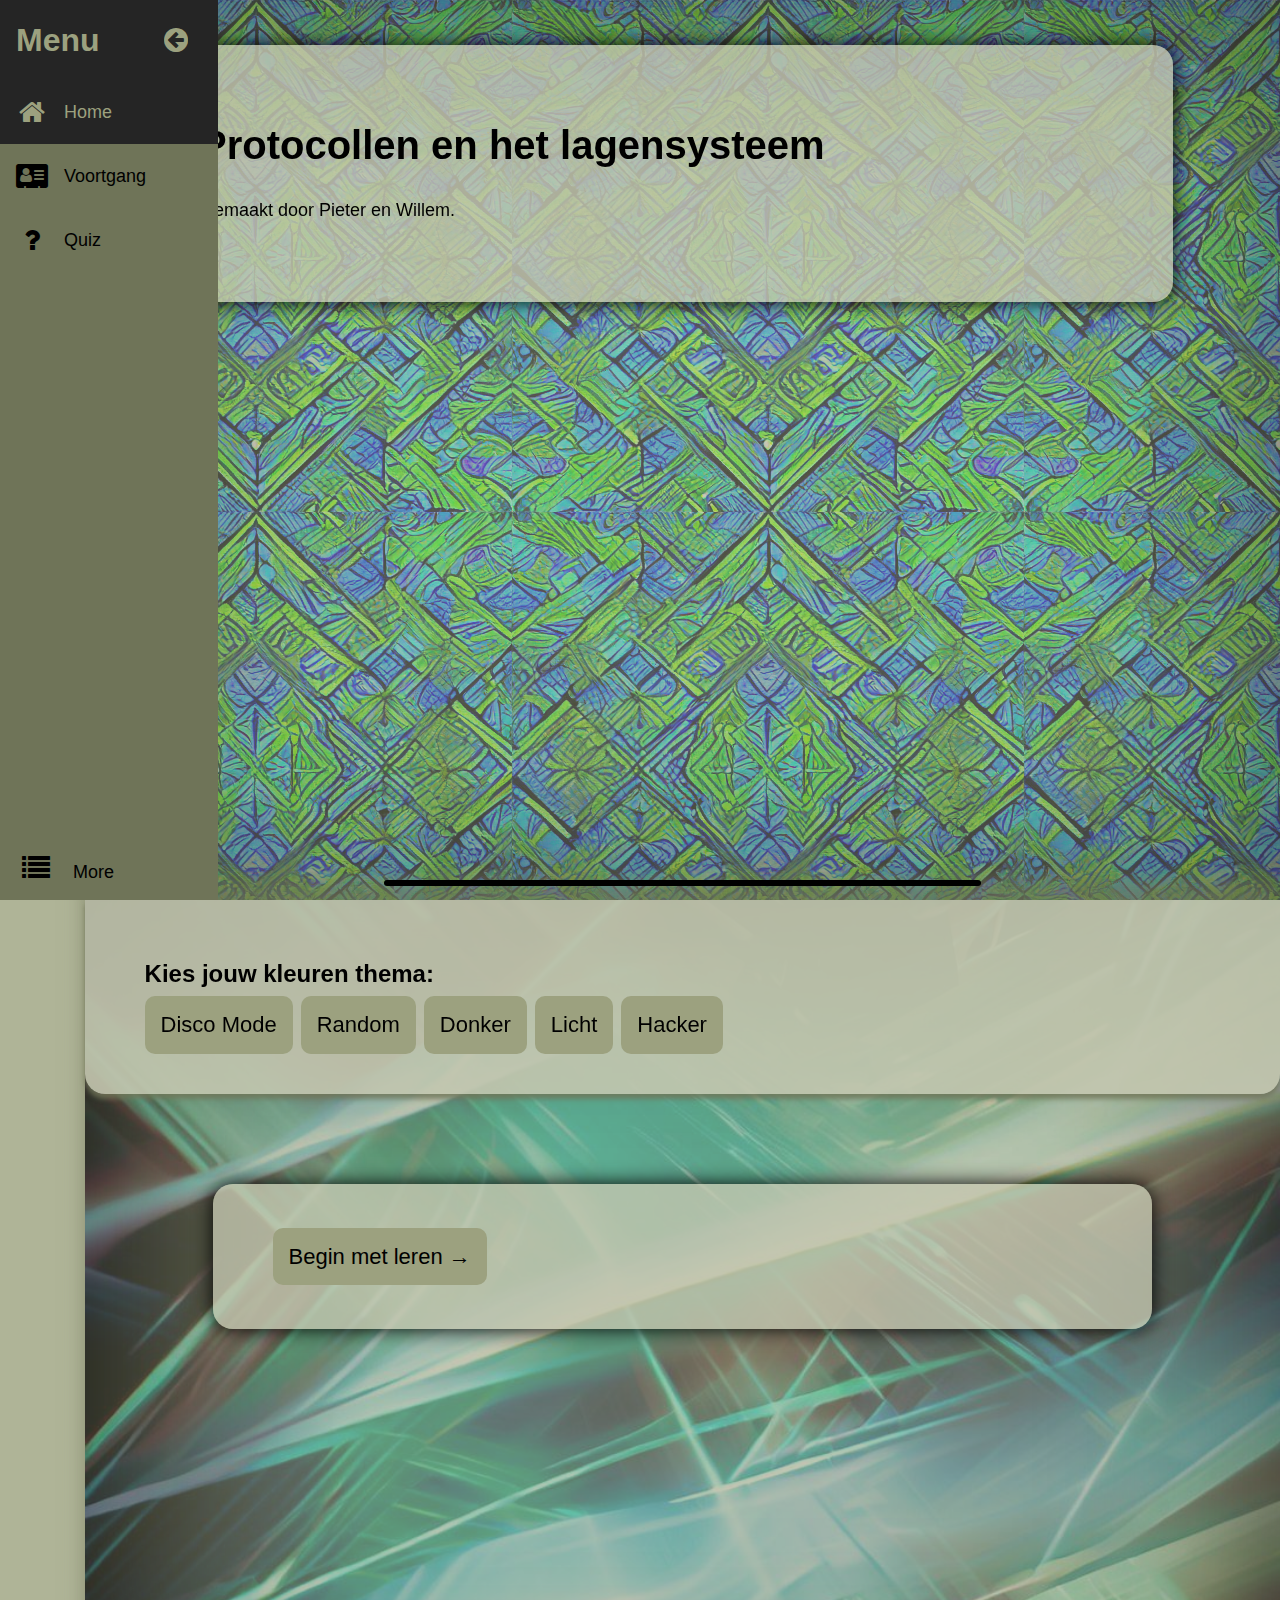
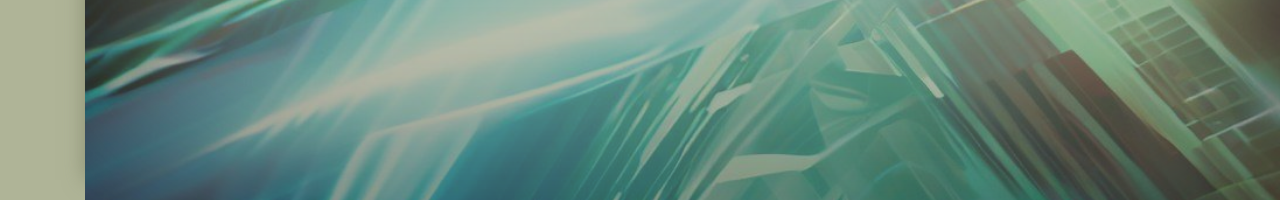
<file: index.html>
<!DOCTYPE html>
<html lang="en">
  <head>

    <meta charset="UTF-8">
    <meta http-equiv="X-UA-Compatible" content="IE=edge">
    <meta name="viewport" content="width=device-width, initial-scale=1.0" />

    <title>Protocollen en het lagensysteem</title>

    <link rel="stylesheet" href="resources/global.css"/>
    <link rel="stylesheet" href="resources/modules/navbar.css"/>
    <link rel="stylesheet" href="resources/index/index.css"/>

    <script src="resources/global.js"></script>
    <script src="resources/modules/loadnav.js"></script>
    <script src="resources/modules/progress.js"></script>

    <script defer src="resources/modules/colorscheme.js"></script>
    
    <link rel="stylesheet" href="https://cdnjs.cloudflare.com/ajax/libs/font-awesome/4.7.0/css/font-awesome.min.css">
  </head>

  <body class="light">
    <nav id="nav">
    </nav>

    <main>
      <div id="part1">
        <div class="bubbleWrapper">
          <h1>Protocollen en het lagensysteem</h1>
          
          <p class="wrappedText">
            Gemaakt door Pieter en Willem.
          </p>
        </div>
      </div>
      <div id="part2">
        <a href="#part2" class="before">
          <div></div>
        </a>
        <img src="resources/assets/back2.jpg" alt="abstract pattern">
        <div class="headerWrapper">
          <h2>Kies jouw kleuren thema:</h2>
          <div class="horz">
            <p class="roundButtonSec" onclick="discoMode()">Disco Mode</p>
            <p class="roundButtonSec" onclick="setRandomTheme(false)">Random</p>
            <p class="roundButtonSec" onclick="setNormalTheme('dark')">Donker</p>
            <p class="roundButtonSec" onclick="setNormalTheme('light')">Licht</p>
            <p class="roundButtonSec" onclick="setNormalTheme('hacker')">Hacker</p>
          </div>
        </div>
        <div class="bubbleWrapper">
          <a onclick="setProgress('Start',100)" href="resources/protocollen/protocollen.html" class="roundButtonSec">Begin met leren →</a>
        </div>
      </div>
    </main>
    
    <script>document.getElementById('nav').innerHTML = loadNav('index')</script>
  </body>
</html>
</file>
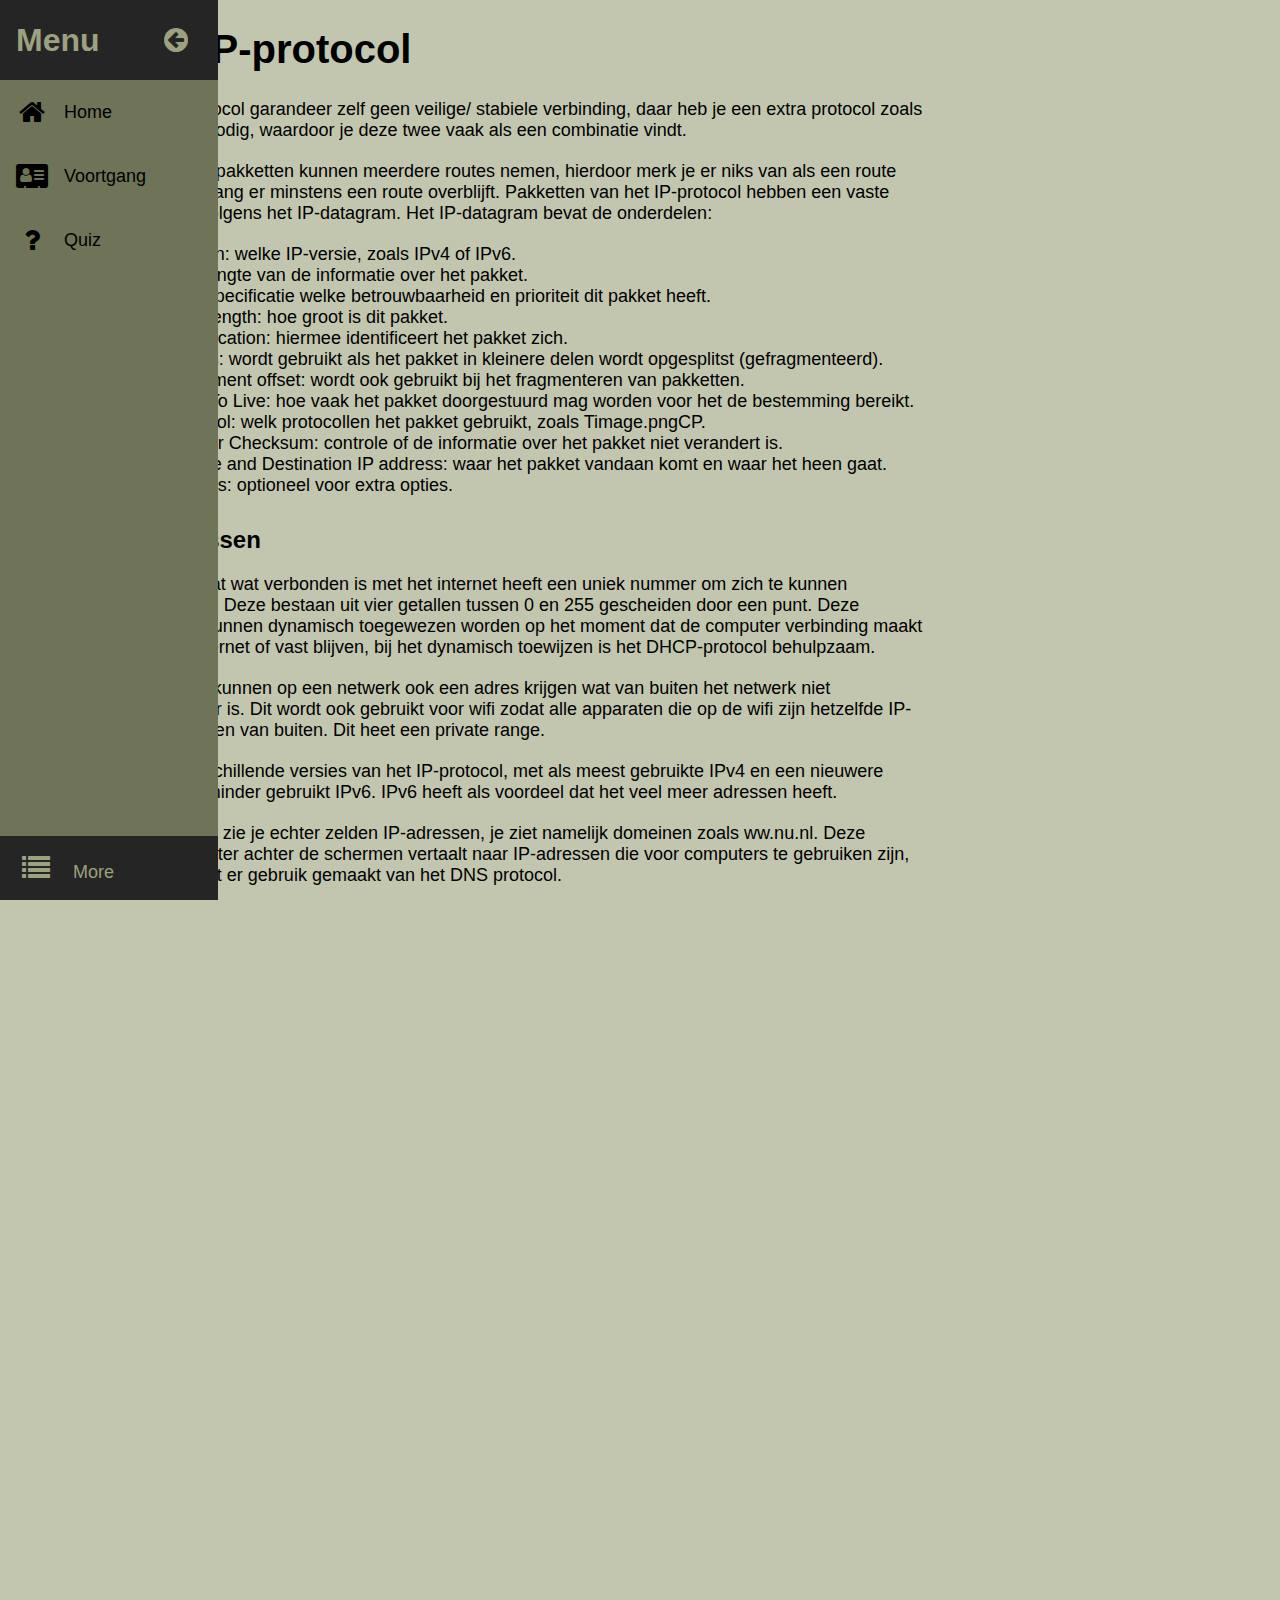
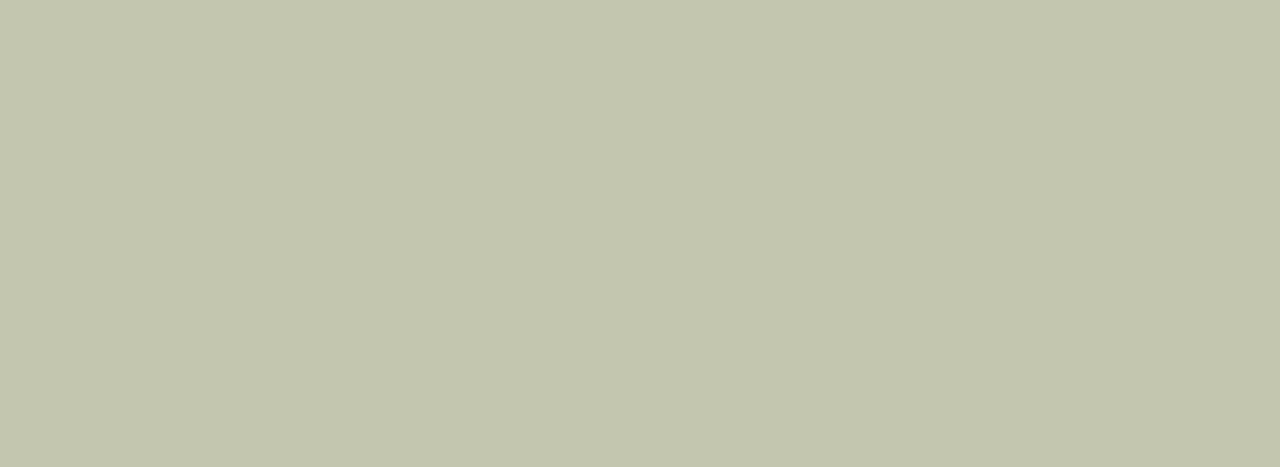
<file: resources/IP/IP.html>
<!DOCTYPE html>
<html lang="en">
<head>
  <meta charset="UTF-8">
  <meta http-equiv="X-UA-Compatible" content="IE=edge">
  <meta name="viewport" content="width=device-width, initial-scale=1.0">
  <title>Protocollen en het lagensysteem</title>

  <link rel="stylesheet" href="../global.css">
  <link rel="stylesheet" href="../modules/navbar.css">
  <link rel="stylesheet" href="https://cdnjs.cloudflare.com/ajax/libs/font-awesome/4.7.0/css/font-awesome.min.css">
  <link rel="stylesheet" href="../modules/content.css">

  <script src="../global.js"></script>
  <script src="../modules/loadnav.js"></script>
  <script src="../modules/progress.js"></script>

  <script defer src="../modules/colorscheme.js"></script>    
  <script defer src="../modules/progress.js"></script>
</head>
<body>
  <nav id="nav">
  </nav>

  <main>
    <h1>Het IP-protocol</h1>
  
    <p>Het IP-protocol garandeer zelf geen veilige/ stabiele verbinding, daar heb je een extra protocol zoals TCP voor nodig, waardoor je deze twee vaak als een combinatie vindt.  </p>

    <p>Verzonden pakketten kunnen meerdere routes nemen, hierdoor merk je er niks van als een route wegvalt zolang er minstens een route overblijft. Pakketten van het IP-protocol hebben een vaste structuur volgens het IP-datagram. Het IP-datagram bevat de onderdelen:  </p>
    <ul>
      <li>Version: welke IP-versie, zoals IPv4 of IPv6.</li>
      <li>IHL: lengte van de informatie over het pakket.</li>
      <li>ToS: specificatie welke betrouwbaarheid en prioriteit dit pakket heeft. </li>
      <li>Total length: hoe groot is dit pakket. </li>
      <li>Identification: hiermee identificeert het pakket zich. </li>
      <li>Flaggs: wordt gebruikt als het pakket in kleinere delen wordt opgesplitst (gefragmenteerd).</li>
      <li>Fraggment offset: wordt ook gebruikt bij het fragmenteren van pakketten.</li>
      <li>Time To Live: hoe vaak het pakket doorgestuurd mag worden voor het de bestemming bereikt.</li>
      <li>Protocol: welk protocollen het pakket gebruikt, zoals Timage.pngCP.</li>
      <li>Header Checksum: controle of de informatie over het pakket niet verandert is.</li>
      <li>Source and Destination IP address: waar het pakket vandaan komt en waar het heen gaat.</li>
      <li>Options: optioneel voor extra opties. </li>
    </ul>

    <h2>IP-adressen</h2>

    <p>Elk apparaat wat verbonden is met het internet heeft een uniek nummer om zich te kunnen kenmerken. Deze bestaan uit vier getallen tussen 0 en 255 gescheiden door een punt. Deze adressen kunnen dynamisch toegewezen worden op het moment dat de computer verbinding maakt met het internet of vast blijven, bij het dynamisch toewijzen is het DHCP-protocol behulpzaam.</p>

    <p>Apparaten kunnen op een netwerk ook een adres krijgen wat van buiten het netwerk niet beschikbaar is. Dit wordt ook gebruikt voor wifi zodat alle apparaten die op de wifi zijn hetzelfde IP-adres hebben van buiten. Dit heet een private range.</p>

    <p>Er zijn verschillende versies van het IP-protocol, met als meest gebruikte IPv4 en een nieuwere maar nog minder gebruikt IPv6. IPv6 heeft als voordeel dat het veel meer adressen heeft.</p>

    <p>ls gebruiker zie je echter zelden IP-adressen, je ziet namelijk domeinen zoals ww.nu.nl. Deze worden echter achter de schermen vertaalt naar IP-adressen die voor computers te gebruiken zijn, hierbij wordt er gebruik gemaakt van het DNS protocol.</p>
  
    <h2>Vragen</h2>
    <ol>
      <li>Bij IP- adressen wordt gesproken over IPv4 en IPv6 waarom was/is de invoering van IPv6 nodig? Hoeveel adressen zijn er in theorie bij IPv4 en hoeveel bij IPv6?</li>
      <li>Wat houdt het begrip checksum in en waar dient dit voor?</li>
      <li>Waarom komen TCP en IP vaak gecombineerd voor?
        <br> a. IP verzorgt het transport en TCP zorgt onder meer voor een optimale flow control.
        <br> b. IP verzorgt het transport en TCP zorgt onder meer voor een snellere gegevensoverdracht.
        <br> c. IP verzorgt het transport en TCP zorgt onder meer voor de juiste volgorde.
        <br> d. IP verzorgt het transport en TCP zorgt onder meer voor de foutcontrole.</li>
      <li>Welk deel van het IP-Datagram zorgt ervoor dat er geen foute pakketten worden geaccepteerd door de ontvanger? 
        <br> A. Protocol 
        <br> B. Source IP-adres 
        <br> C. Checksum 
        <br> D. Total Length </li>
      <li>Hoe ziet een IPV4 IP-adres eruit? 
        <br> A. 192.0.2.197 
        <br> B. 123.987.000 
        <br> C. 2001:0db8:85a3:0000:1319:8a2e:0370:7344 
        <br> D. 3.14159265358.0.0.0 </li>
      <li>Is het IP-protocol veilig? (Zodat erg geen pakketten verloren gaan) 
        <br> A. Ja 
        <br> B. nee 
        <br> C. weet ik veel </li>
      <li>Wat is de Time To Live (TTL) van het IP-protocol? Waarvoor wordt het gebruikt? Waarom is het nodig? </li>
      </ol>
    <h2>Antwoorden</h2>
    <ol>
      <li>Mensen willen naar ipv6 gaan van ipv4, omdat ipv6 veel meer adressen heeft, omdat we er niet genoeg hebben, ze zijn bijna allemaal gebruikt. Ipv6 heeft er 340,282,366,920,938,000,000,000,000,000,000,000,000 terwijl ipv4 er maar 4.294.967.296 heeft. 
      <li>Een checksum is een deel van het IP-protocol dat zegt dat je een bepaald ding aan je pakket moet toevoegen wat iets zegt over de rest van het bericht en wat je daaruit kan berekenen. Bij aankomst wordt gecheckt of de checksum klopt met het bericht, zo niet, dan wordt het bericht weggegooid. Dit zorgt ervoor dat de ontvanger geen foute berichten krijgt.</li>
      <li>D</li>
      <li>C</li>
      <li>A</li>
      <li>B of C</li>
      <li>Time To Live zorgt ervoor dat het IP-protocol maar langs een beperkt aantal routers kan gaan. Het zorgt ervoor dat pakketten niet oneindig lang door kunnen gaan</li>
    </ol>
  
    <div class="marginTopWrapper">
      <a onclick="setProgress('IP',100)" href="../lagenmodel/lagenmodel.html" class="roundButtonSec">Volgende →</a>
    </div>
  </main>

  <script>document.getElementById('nav').innerHTML = loadNav('IP')</script>
</body>
</html>
</file>
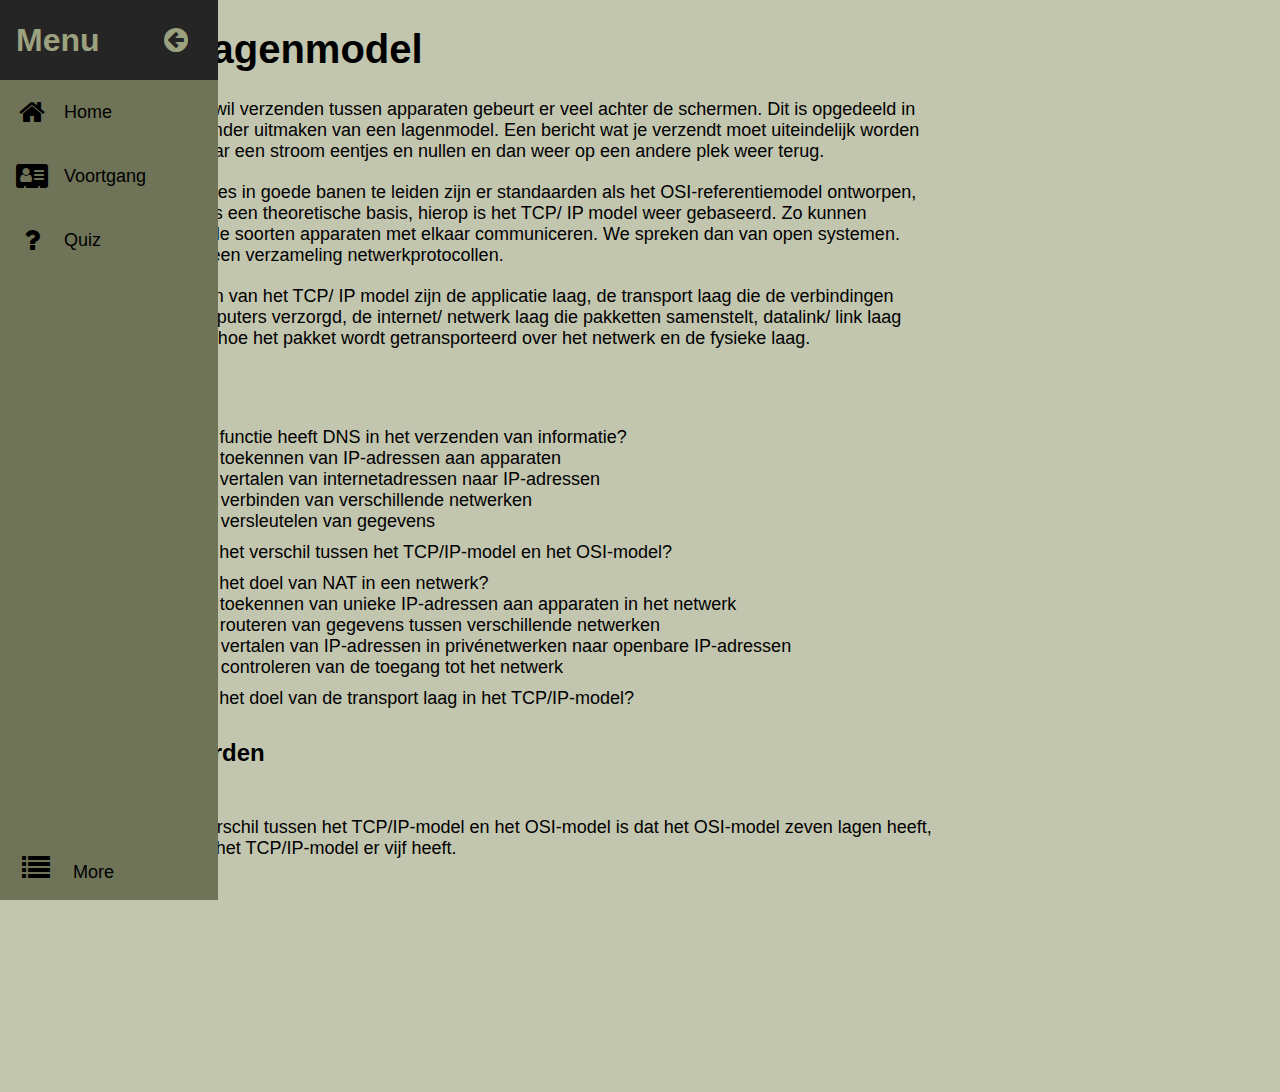
<file: resources/lagenmodel/lagenmodel.html>
<!DOCTYPE html>
<html lang="en">
<head>
  <meta charset="UTF-8">
  <meta http-equiv="X-UA-Compatible" content="IE=edge">
  <meta name="viewport" content="width=device-width, initial-scale=1.0">
  <title>Protocollen en het lagensysteem</title>

  <link rel="stylesheet" href="../global.css">
  <link rel="stylesheet" href="../modules/navbar.css">
  <link rel="stylesheet" href="https://cdnjs.cloudflare.com/ajax/libs/font-awesome/4.7.0/css/font-awesome.min.css">
  <link rel="stylesheet" href="../modules/content.css">

  <script src="../global.js"></script>
  <script src="../modules/loadnav.js"></script>
  <script src="../modules/progress.js"></script>

  <script defer src="../modules/colorscheme.js"></script>    
  <script defer src="../modules/progress.js"></script>
</head>
<body>
  <nav id="nav">
  </nav>

  <main>
  <h1>Het lagenmodel</h1>

  <p>Als je data wil verzenden tussen apparaten gebeurt er veel achter de schermen. Dit is opgedeeld in lagen die onder uitmaken van een lagenmodel. Een bericht wat je verzendt moet uiteindelijk worden vertaald naar een stroom eentjes en nullen en dan weer op een andere plek weer terug.</p>

  <p>Om dit proces in goede banen te leiden zijn er standaarden als het OSI-referentiemodel ontworpen, dit is slechts een theoretische basis, hierop is het TCP/ IP model weer gebaseerd. Zo kunnen verschillende soorten apparaten met elkaar communiceren. We spreken dan van open systemen. TCP/ IP is een verzameling netwerkprotocollen.</p>

  <p>De vijf lagen van het TCP/ IP model zijn de applicatie laag, de transport laag die de verbindingen tussen computers verzorgd, de internet/ netwerk laag die pakketten samenstelt, datalink/ link laag die bepaalt hoe het pakket wordt getransporteerd over het netwerk en de fysieke laag.</p>

  <h2>Vragen</h2>
  <ol>
    <li>Welke functie heeft DNS in het verzenden van informatie? 
      <br> A. Het toekennen van IP-adressen aan apparaten 
      <br> B. Het vertalen van internetadressen naar IP-adressen  
      <br> C. Het verbinden van verschillende netwerken  
      <br> D. Het versleutelen van gegevens 
    </li>
    <li>Wat is het verschil tussen het TCP/IP-model en het OSI-model? </li>
    <li>Wat is het doel van NAT in een netwerk? 
      <br> A. Het toekennen van unieke IP-adressen aan apparaten in het netwerk  
      <br> B. Het routeren van gegevens tussen verschillende netwerken  
      <br> C. Het vertalen van IP-adressen in privénetwerken naar openbare IP-adressen 
      <br> D. Het controleren van de toegang tot het netwerk 
    </li>
    <li>Wat is het doel van de transport laag in het TCP/IP-model?  </li>
  </ol>

  <h2>Antwoorden</h2>
  <ol>
    <li>B.</li>
    <li>Het verschil tussen het TCP/IP-model en het OSI-model is dat het OSI-model zeven lagen heeft, terwijl het TCP/IP-model er vijf heeft. </li>
    <li>C.</li>
    <li>De transport laag in het TCP/IP-model is verantwoordelijk voor het verzenden van gegevens van de ene naar de andere applicatie op verschillende apparaten. Het zorgt ervoor dat gegevens betrouwbaar worden afgeleverd en biedt services zoals flow control, error checking en sequentienummering. </li>
  </ol>

  <div class="marginTopWrapper">
    <a onclick="setProgress('lagenmodel',100)" href="../quiz/quiz.html" class="roundButtonSec">Naar de Quiz →</a>
  </div>
</main>

  <script>document.getElementById('nav').innerHTML = loadNav('lagenmodel')</script>
</body>
</html>
</file>
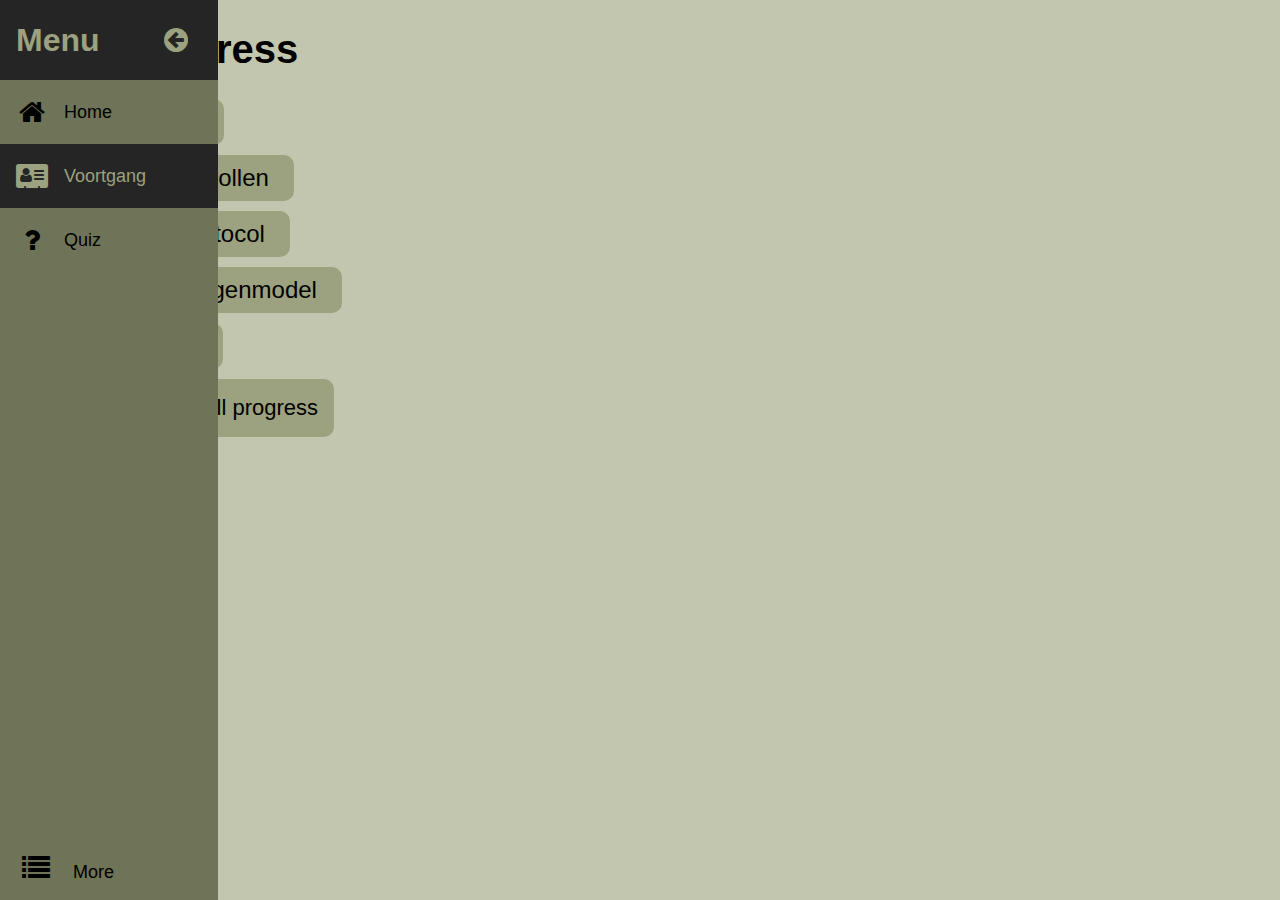
<file: resources/progress/progress.html>
<!DOCTYPE html>
<html lang="en">
<head>
  <meta charset="UTF-8">
  <meta http-equiv="X-UA-Compatible" content="IE=edge">
  <meta name="viewport" content="width=device-width, initial-scale=1.0">
  <title>Protocollen en het lagensysteem</title>

  <link rel="stylesheet" href="../global.css">
  <link rel="stylesheet" href="../modules/navbar.css">
  <link rel="stylesheet" href="https://cdnjs.cloudflare.com/ajax/libs/font-awesome/4.7.0/css/font-awesome.min.css">
  <link rel="stylesheet" href="progress.css">

  <script src="../global.js"></script>
  <script src="../modules/loadnav.js"></script>
  <script src="../modules/progress.js"></script>

  <script defer src="../modules/colorscheme.js"></script>    
  <script defer src="progress.js"></script>
</head>
<body>
  <nav id="nav">
  </nav>

  <main>
    <h1>Progress</h1>
    
    <div id="progressLinkWrapper" class="vert">
    </div>

    <p class="roundButtonSec" onclick="ResetProgress()">Reset all progress</p>
  </main>

  <script>document.getElementById('nav').innerHTML = loadNav('progress')</script>
</body>
</html>
</file>
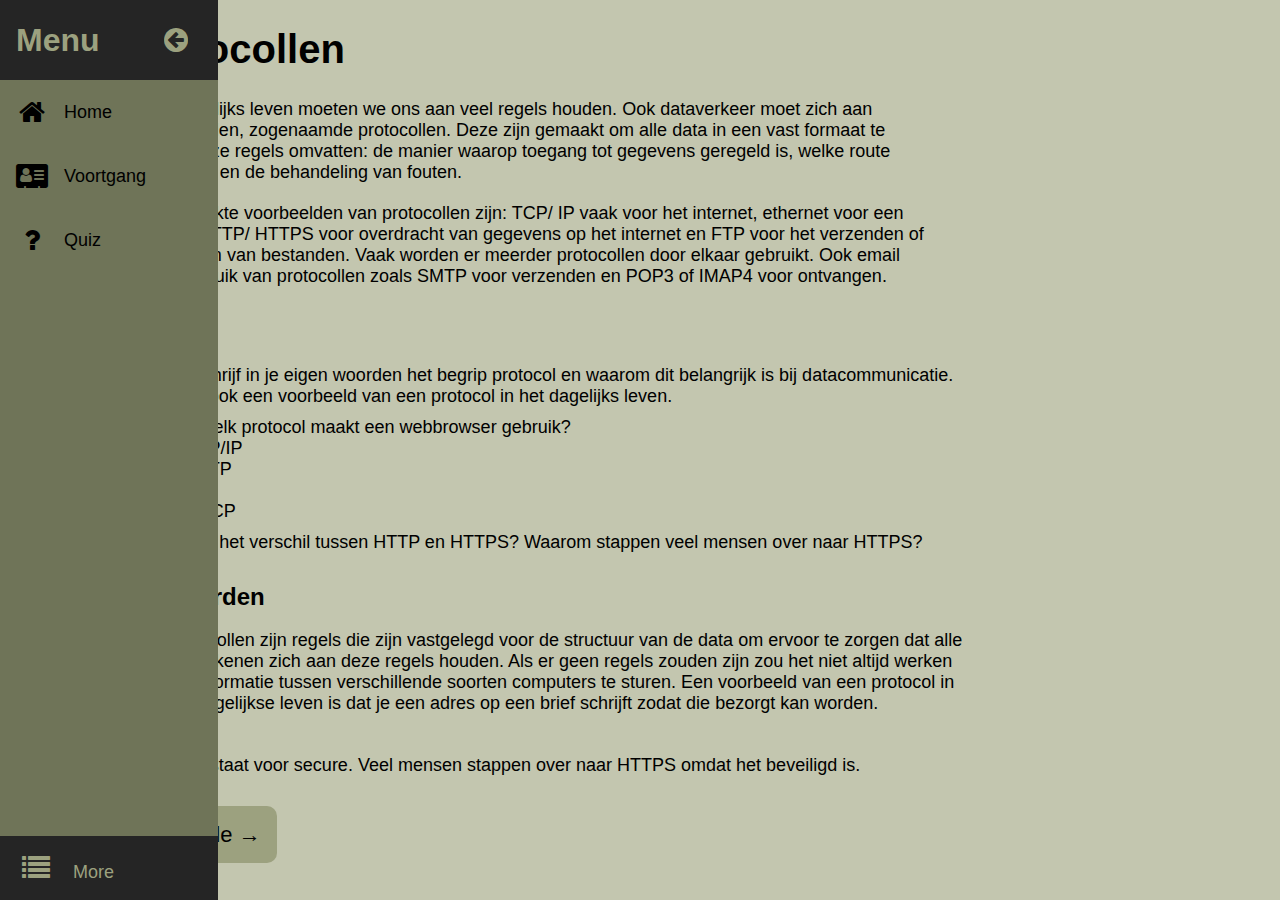
<file: resources/protocollen/protocollen.html>
<!DOCTYPE html>
<html lang="en">
<head>
  <meta charset="UTF-8">
  <meta http-equiv="X-UA-Compatible" content="IE=edge">
  <meta name="viewport" content="width=device-width, initial-scale=1.0">
  <title>Protocollen en het lagensysteem</title>

  <link rel="stylesheet" href="../global.css">
  <link rel="stylesheet" href="../modules/navbar.css">
  <link rel="stylesheet" href="https://cdnjs.cloudflare.com/ajax/libs/font-awesome/4.7.0/css/font-awesome.min.css">
  <link rel="stylesheet" href="../modules/content.css">

  <script src="../global.js"></script>
  <script src="../modules/loadnav.js"></script>
  <script src="../modules/progress.js"></script>

  <script defer src="../modules/colorscheme.js"></script>    
  <script defer src="../modules/progress.js"></script>
</head>
<body>
  <nav id="nav">
  </nav>

  <main>
  <h1>Protocollen</h1>

  <p>In het dagelijks leven moeten we ons aan veel regels houden. Ook dataverkeer moet zich aan regels houden, zogenaamde protocollen. Deze zijn gemaakt om alle data in een vast formaat te krijgen. Deze regels omvatten: de manier waarop toegang tot gegevens geregeld is, welke route data neemt en de behandeling van fouten. </p>

  <p>Veel gebruikte voorbeelden van protocollen zijn: TCP/ IP vaak voor het internet, ethernet voor een netwerk, HTTP/ HTTPS voor overdracht van gegevens op het internet en FTP voor het verzenden of downloaden van bestanden. Vaak worden er meerder protocollen door elkaar gebruikt. Ook email maakt gebruik van protocollen zoals SMTP voor verzenden en POP3 of IMAP4 voor ontvangen. </p>
  
  <h2>Vragen</h2>
  <ol>
    <li>Omschrijf in je eigen woorden het begrip protocol en waarom dit belangrijk is bij datacommunicatie. Geef ook een voorbeeld van een protocol in het dagelijks leven.</li>
    <li>Van welk protocol maakt een webbrowser gebruik?
      <br> a. TCP/IP
      <br> b. HTTP
      <br> c. FTP
      <br> d. DHCP</li>
    <li>Wat is het verschil tussen HTTP en HTTPS? Waarom stappen veel mensen over naar HTTPS?</li>
  </ol>
  <h2>Antwoorden</h2>
  <ol>
    <li>Protocollen zijn regels die zijn vastgelegd voor de structuur van de data om ervoor te zorgen dat alle betrokkenen zich aan deze regels houden. Als er geen regels zouden zijn zou het niet altijd werken om informatie tussen verschillende soorten computers te sturen. Een voorbeeld van een protocol in het dagelijkse leven is dat je een adres op een brief schrijft zodat die bezorgt kan worden.</li>
    <li>B</li>
    <li>De S staat voor secure. Veel mensen stappen over naar HTTPS omdat het beveiligd is. </li>
  </ol>

  <div class="marginTopWrapper">
    <a onclick="setProgress('protocollen',100)" href="../IP/IP.html" class="roundButtonSec">Volgende →</a>
  </div>
  
</main>

  <script>document.getElementById('nav').innerHTML = loadNav('protocollen')</script>
</body>
</html>
</file>
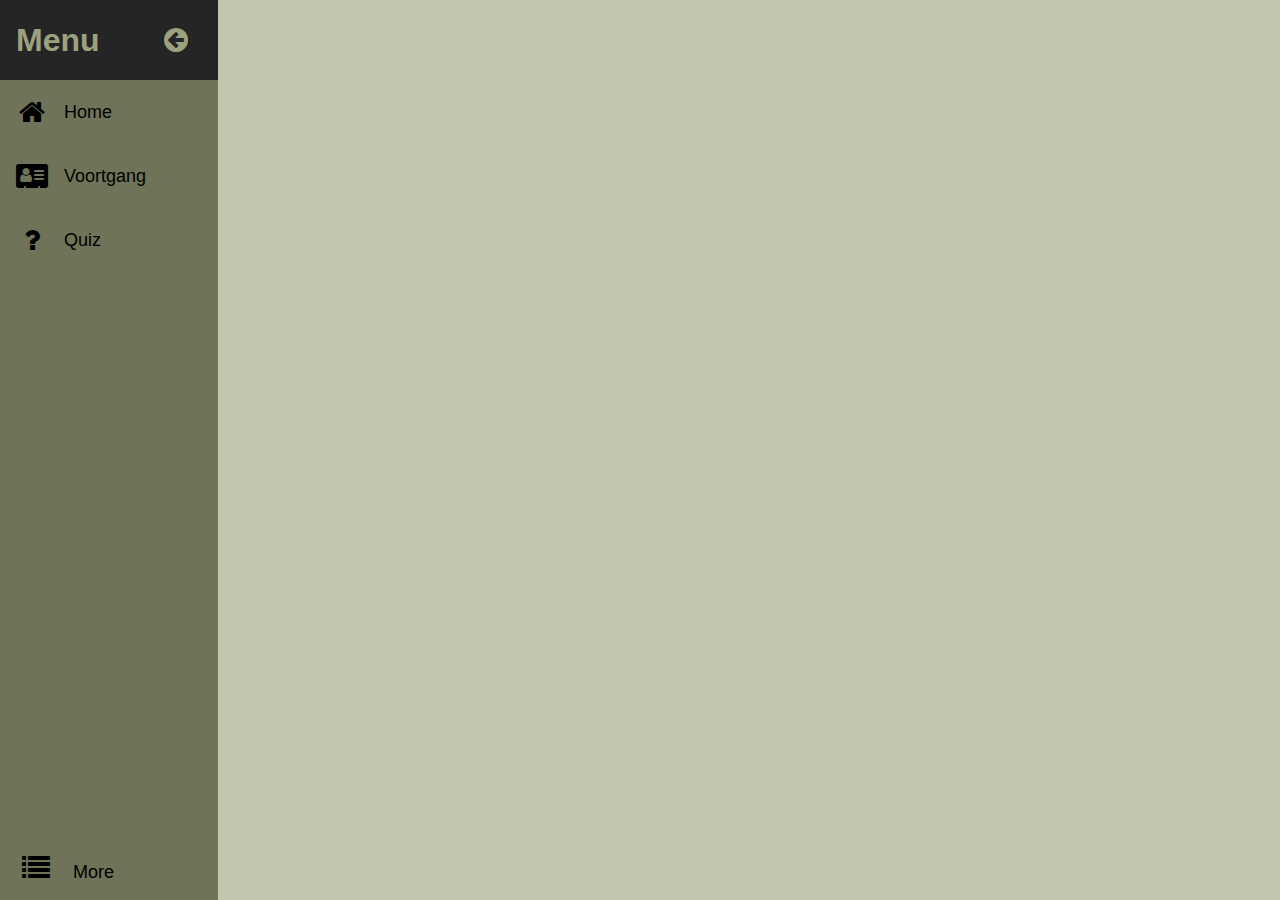
<file: resources/quiz/quiz.html>
<!DOCTYPE html>
<html lang="en">
  <head>
    <meta charset="UTF-8">
    <meta http-equiv="X-UA-Compatible" content="IE=edge">
    <meta name="viewport" content="width=device-width, initial-scale=1.0">
    <title>Protocollen en het lagensysteem</title>
  
    <link rel="stylesheet" href="../global.css">
    <link rel="stylesheet" href="../modules/navbar.css">
    <link rel="stylesheet" href="https://cdnjs.cloudflare.com/ajax/libs/font-awesome/4.7.0/css/font-awesome.min.css">
    <link rel="stylesheet" href="quiz.css">

    <script src="../global.js"></script>
    <script src="questions.js"></script>
    <script src="../modules/loadnav.js"></script>
    <script src="../modules/progress.js"></script>
  
    <script defer src="../modules/colorscheme.js"></script>    
    <script defer src="../modules/progress.js"></script>

    <script defer src="quiz.js"></script>
  </head>
  <body>
    <nav id="nav">
    </nav>
  
    <main>
  
      <h1>Quiz</h1>

      <p onclick="start()" id="startButton" class="roundButtonSec">Start</p>
      
      <div id="mainloop">
        <div>
          <p class="wrappedText" style="display: none;" id="question"></p>
          <div class="horz">
            <input style="display: none;" type="text" id="answerInput">
            <button style="display: none;" id="submitButton" onclick="checkAnswer()">Submit</button>
          </div>
        </div>
        <div>
          <div style="display: none;" id="givenAnswerWrapper" class="horz">
            <p>Jouw Antwoord:</p>
            <p class="wrappedText" id="givenAnswer"></p>
          </div>
          <p class="wrappedText" style="display: none;" id="correct"></p>
          <p class="wrappedText" style="display: none;" id="correctAnswer"></p>
          <div style="display: none;" id="raterWrapper" class="horz">
            <p>Jouw antwoord is:</p>
            <button onclick="verifyAnswer(true)">Correct</button>
            <button onclick="verifyAnswer(false)">Incorrect</button>
          </div>
        </div>
      </div>

      <div style="display: none;" id="completed">
        <p>Je bent klaar met de quiz</p>
        <p onclick="resetQuestions()" class="roundButtonSec">Reset vragen voortgang</p>
      </div>

    </main>
  
    <script>document.getElementById('nav').innerHTML = loadNav('lagenmodel')</script>
  </body>
</html>
</file>
<file: resources/global.css>
body,html{
  height: 100vh;
  width: 100vw;

  padding: 0;
  margin: 0;

  overflow: hidden scroll;
}

h1{
  font-size: 2.5rem;
}

p,h2.li{
  margin-top: 0;
  margin-bottom: 0.5rem;
}
p,li{
  font-size: large;
}
a{
  text-decoration: none;
}

.horz{
  display: flex;
  flex-direction: row;

  flex-wrap: wrap;
}
.vert{
  display: flex;
  flex-direction: column;
}

.roundButtonSec{
  margin-right: 0.5rem;
  margin-bottom: 24px;
  width: fit-content;

  padding: 16px;

  font-size: 22px;

  cursor: pointer;
  color: var(--sec-text-col);

  background-color: var(--accent-col);
  border-radius: 10px;
}

.roundButtonSec:hover{
  padding: 15px;
  border: 1px solid black;
}

.wrappedText{
  max-width: 800px;
  line-break: loose;
  word-wrap: break-word;
}





:root{
  --text-color: 0,0,0;
  --sec-text-color:0,0,0;
  --color1: 0,0,0;
  --color2: 0,0,0; 
  --color3: 0,0,0;
}
.hacker{
  --text-color: 0,255,0;
  --sec-text-color: 0,255,0;
  --color1: 31, 31, 31;
  --color2: 80, 80, 80; 
  --color3: 0,0,0;
}
.light{
  --text-color: 0,0,0;
  --sec-text-color:0,0,0;
  --color3: 195, 198, 175;
  --color2: 156, 161, 127; 
  --color1: 111, 116, 88;
}
.dark{
  --text-color: 255,255,255;
  --sec-text-color: 220,220,220;
  --color1: 0, 48, 66;
  --color2: 0, 113, 158;
  --color3: 32, 32, 32;
}
body {
  --test:255,255,255;
  color: rgb(var(--text-color));
  background-color: rgb(var(--color3));
  margin: 0;
  padding: 0;

  font-size: 16px;
  font-family:Arial, Helvetica, sans-serif;

  transition: var(--transition-speed);

  --back-col:rgb(var(--color3));
  --accent-col: rgb(var(--color2));
  --sec-col:rgb(var(--color1));

  --text-col: rgb(var(--text-color));
  --sec-text-col:rgb(var(--sec-text-color));

  --transition-speed: 600ms;
}
</file>
<file: resources/modules/navbar.css>
main {
  margin-left: calc(3rem + 6%);
  padding: 0 0 1rem 0;
}

.nav-link{
  cursor: pointer;
}




nav {
  font-size: larger;

  z-index: 21;

  position: fixed;
  top: 0;
  width: calc(3.7rem + 2%);
  height: 100vh;

  background-color: var(--sec-col);
  transition: width var(--transition-speed) ease;
}

.nav-list{
  list-style: none;
  padding: 0;
  margin: 0;
  display: flex;
  flex-direction: column;
  height: 100%;
}

.nav-link {
  display: flex;
  align-items: center;
  height: 4rem;
  text-decoration: none;
  transition: var(--transition-speed);
  padding-left: 1rem;
  color: var(--sec-text-col);
}
.nav-link:has(.logo-text){
  height: 5rem;
}

.nav-link svg, .nav-link i {
  width: 2rem;
  font-size: 28px;
  transition: var(--transition-speed);
  text-align: center;
}

.link-text {
  display: none;
  margin-left: 1rem;
  text-align: center;
}

.logo-text {
  display: inline;
  position: absolute;
  left: -999px;
  transition: var(--transition-speed);
  font-weight: bold;
  font-size: 2rem;
}

.nav-item:last-child {
  margin-top: auto;
}
.nav-item{
  width: 100%;
  background-color: var(--sec-col);
}

.nav-item:hover{
  color: var(--accent-col);
  background-color: #252525;
}
.nav-link:hover{
  color: var(--accent-col);
}

.active, #active{
  color: var(--accent-col);
  background-color: #252525;

  cursor: default;
}
li.active, li#active{
  cursor: pointer;
}





nav:is(:hover, :focus-within){
  width: calc(12rem + 2vw);
}

nav:is(:hover, :focus-within) .logo-image{
  transform: rotate(-180deg);
  margin-left: 9rem;
}

nav:is(:hover, :focus-within) .link-text{
  display: inline;
}

nav:is(:hover, :focus-within) .logo-text{
  left: 0px;
}




.has-dropdown{
  padding: 0;
}
.has-dropdown > div:first-child{
  padding: 20px;
}

.dropdown{
  z-index: 99;

  position: absolute;
  left: 0;
  margin-left: calc(12rem + 2vw);
  padding-left: 0;
  transform: translateY(-33.33%);

  width: calc(12rem + 2vw);

  opacity: 0;
  display: none;

  transition: var(--transition-speed);

  list-style-type: none;
}
.dropdown > li:first-child{
  border-radius:0 20px 0 0;
}

.dropdown > li{
  border-left: 1px solid black;
}

.has-dropdown:focus-within .dropdown{
  opacity: 1;
  pointer-events: auto;
  display: flex;
  flex-direction: column;
}
.has-dropdown:focus-within{
  background-color: #252525;
  color: var(--accent-col);
}
</file>
<file: resources/index/index.css>
html{
  scroll-behavior: smooth;
}

h1{
  margin-bottom: 2rem;
}
h2{
  margin: 0;
  margin-bottom: 0.5rem;
}

p{
  margin: 0;
  font-size: large;
  margin-bottom: 30px;
}
b{
  margin-top: 50px;
}

body{
  background-image: url(../assets/back1.png);
  background-attachment: fixed;

  position: relative;
  overflow: hidden scroll;
  width: 100%;
  height: 200vh;

  box-shadow: inset 0 0 100vw 100vh rgba(var(--color2), 0.5);
}

main{
  margin-left: calc(3.7rem + 2%);
  height: fit-content;
  box-shadow: inset 0 0 20vw rgba(0, 0, 0, 0.5);
}

#part1{
  position: fixed;
  top: 5vh;

  padding: 0 5% 0 5%;

  width: 80%;
  height: 95vh;
}

#part2> a.before{
  position: absolute;

  top: -20px;
  left: 25%;

  width: 50%;
  height: 20px;
}
#part2> a.before > div{
  height: 6px;
  background: black;
  border-radius: 5px;
}

#part2{
  position: relative;
  left: 0;
  top: 100vh;

  height: 100vh;
  background-color: rgb(var(--color2));

  box-shadow: 0 -20px 20px rgba(var(--color1), 0.6), inset 0 0 20vw black;
}
#part2>img{
  position: absolute;
  object-fit: cover;

  width: 100%;
  height: 100%;

  opacity: 0.4;
}
#part2>.bubbleWrapper{
  position: relative;
  margin: 10vh 10vw 10vh 10vw;
  z-index: 1;
}

.headerWrapper{
  padding: 5%;
  padding-bottom: 1rem;

  z-index: 1;
  position: relative;

  background-color: rgba(var(--color3), 0.9);
  border-radius: 20px;
  box-shadow: 0 5px 5px rgba(var(--color1), 0.8);

  border-top-right-radius: 0;
  border-top-left-radius: 0;
}

.bubbleWrapper{
  padding: 5%;

  background-color: rgba(var(--color3), 0.8);
  border-radius: 20px;

  box-shadow: 0 0 20px black;
}
</file>
<file: resources/modules/content.css>
p{
    max-width: 800px;
    margin-bottom: 20px;

    font-size: large;
}

h2{
    margin-top: 30px;
}

.marginTopWrapper{
    padding-top: 30px;
    padding-bottom: 20px;
}

p,li{
    max-width: 800px;
}
ol > li{
    margin-bottom: 10px;
}
</file>
<file: resources/progress/progress.css>
.progressLink{
  position: relative;

  width: fit-content;
  padding: 8px 24px 8px 24px;
  margin-bottom: 10px;
  margin-top: 0;

  color: var(--sec-text-col);
  font-size: x-large;

  background-color: var(--accent-col);
  border-top-right-radius: 10px;
  border-bottom-right-radius: 10px;

  border: 1px solid transparent;
  border-left: 0;

  cursor: pointer;
}
.progressLink:hover{
  border: 1px solid black;
  border-left: 0;
}

.progressLink::before{
  position: absolute;
  left: -1px;
  top: 0;
  height: 100%;
  width: 3px;

  content: "";
}

.progressLink.done::before{
  background-color: lime;
}
.progressLink.not_done::before{
  background-color: red;
}
</file>
<file: resources/quiz/quiz.css>
#givenAnswer{
  margin-left: 10px;
}

body{
  font-size: large;
}

p{
  margin-bottom: 5px;
}

input,button{
  font-size: large;
  margin-top: 10px;
  margin-right: 10px;
}
button{
  padding: 5px;
}

.horz>p, .horz>button, .horz>input{
  margin: auto 10px auto 0;
}
</file>
